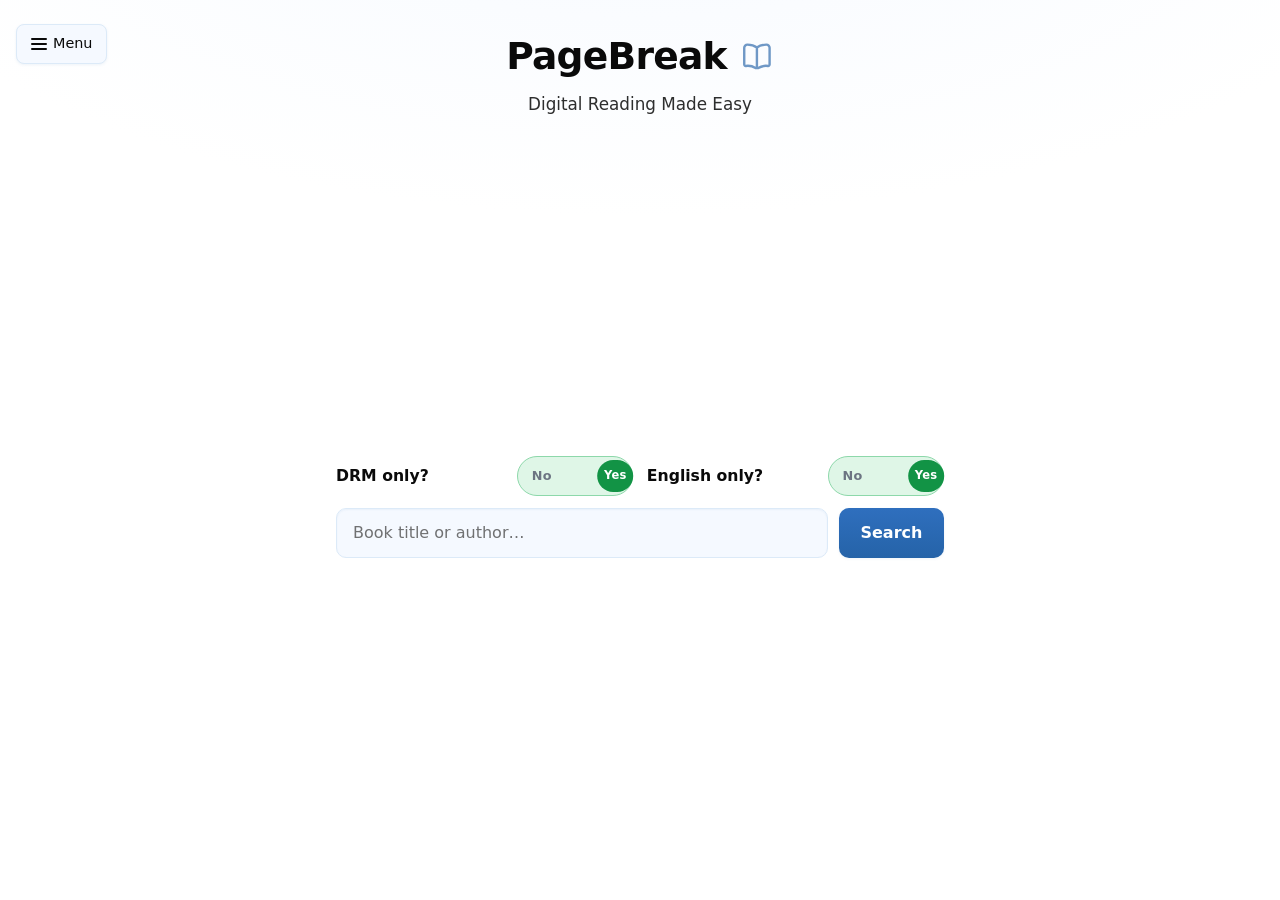
<file: index.html>
<!doctype html>
<html lang="en">
  <head>
    <meta charset="UTF-8" />
    <meta name="viewport" content="width=device-width, initial-scale=1.0" />
    <title>PageBreak — Digital Reading Made Easy</title>
    <link rel="stylesheet" href="styles.css" />
  </head>
  <body>
    <div class="page-shell">
      <header class="site-header">
        <div class="nav-wrap">
          <nav class="nav-menu" aria-label="Main">
            <button type="button" class="menu-toggle" aria-expanded="false" aria-haspopup="true" aria-controls="site-menu">
              <span class="menu-icon" aria-hidden="true"></span>
              Menu
            </button>
            <ul id="site-menu" class="dropdown" role="menu">
              <li role="none"><a href="index.html" role="menuitem" aria-current="page">Search Books</a></li>
              <li role="none"><a href="about.html" role="menuitem">About Us</a></li>
              <li role="none"><a href="reading-list.html" role="menuitem">Load Reading List</a></li>
              <li role="none"><a href="contact.html" role="menuitem">Contact</a></li>
            </ul>
          </nav>
        </div>
        <div class="brand">
          <h1 class="brand-title">
            PageBreak
            <span class="brand-mark" aria-hidden="true">
              <svg viewBox="0 0 24 24" role="img" focusable="false">
                <path
                  d="M12 5.25c-1.9-1.45-3.95-2.05-6.75-2.05A2.25 2.25 0 0 0 3 5.45v11.9a1 1 0 0 0 1.15.98c2.6-.38 4.69.15 6.85 1.52m1-14.6c1.9-1.45 3.95-2.05 6.75-2.05A2.25 2.25 0 0 1 21 5.45v11.9a1 1 0 0 1-1.15.98c-2.6-.38-4.69.15-6.85 1.52m-1-14.6v14.6"
                  fill="none"
                  stroke="currentColor"
                  stroke-width="1.7"
                  stroke-linecap="round"
                  stroke-linejoin="round"
                ></path>
              </svg>
            </span>
          </h1>
          <p class="brand-tagline">Digital Reading Made Easy</p>
        </div>
      </header>

      <main class="main-search">
        <div class="search-filter-toggles" aria-label="Search filters">
          <div class="drm-filter" aria-label="DRM filter">
            <p class="drm-filter__label">DRM only?</p>
            <div class="drm-toggle drm-toggle--yes" role="switch" aria-checked="true" aria-disabled="true">
              <span class="drm-toggle__option drm-toggle__option--no">No</span>
              <span class="drm-toggle__thumb" aria-hidden="true">Yes</span>
            </div>
          </div>
          <div class="drm-filter" aria-label="English only filter">
            <p class="drm-filter__label">English only?</p>
            <div class="drm-toggle drm-toggle--yes" role="switch" aria-checked="true" aria-disabled="true">
              <span class="drm-toggle__option drm-toggle__option--no">No</span>
              <span class="drm-toggle__thumb" aria-hidden="true">Yes</span>
            </div>
          </div>
        </div>
        <form class="search-form" action="#" method="get" role="search" aria-label="Search books">
          <input
            type="search"
            name="q"
            id="book-search"
            placeholder="Book title or author…"
            autocomplete="off"
            aria-label="Book title or author"
          />
          <button type="submit">Search</button>
        </form>
        <section id="search-results" aria-live="polite"></section>
      </main>
    </div>
    <script src="nav.js"></script>
    <script src="search.js"></script>
  </body>
</html>
</file>
<file: styles.css>
:root {
  font-family: system-ui, -apple-system, "Segoe UI", Roboto, Helvetica, Arial, sans-serif;
  line-height: 1.5;
  --text: #0a0a0a;
  --blue-50: #f5f9ff;
  --blue-100: #e8f1fc;
  --blue-150: #dceaf8;
  --blue-200: #c5daf3;
  --blue-400: #5b8bd4;
  --blue-600: #2f6fbe;
  --blue-700: #2563a8;
  --shadow: 0 1px 3px rgba(37, 99, 168, 0.08);
  --green-100: #dff6e7;
  --green-300: #8dd8aa;
  --green-600: #129345;
  --gray-100: #eceff3;
  --gray-300: #c6ccd5;
  --gray-500: #8e97a6;
}

*,
*::before,
*::after {
  box-sizing: border-box;
}

body {
  margin: 0;
  min-height: 100vh;
  color: var(--text);
  background: #fff;
  background-image: radial-gradient(ellipse 120% 80% at 50% -20%, var(--blue-50), #fff 55%);
}

/* ——— Nav ——— */
.nav-menu {
  position: relative;
  display: inline-block;
}

.menu-toggle {
  display: inline-flex;
  align-items: center;
  gap: 0.4rem;
  padding: 0.5rem 0.85rem;
  font: inherit;
  font-size: 0.9rem;
  font-weight: 500;
  color: var(--text);
  background: var(--blue-50);
  border: 1px solid var(--blue-150);
  border-radius: 8px;
  cursor: pointer;
  box-shadow: var(--shadow);
  transition: background 0.15s ease, border-color 0.15s ease;
}

.menu-toggle:hover {
  background: var(--blue-100);
  border-color: var(--blue-200);
}

.menu-toggle:focus-visible {
  outline: 2px solid var(--blue-600);
  outline-offset: 2px;
}

.menu-toggle .menu-icon {
  display: inline-block;
  width: 1rem;
  height: 2px;
  background: currentColor;
  border-radius: 1px;
  box-shadow: 0 -5px 0 currentColor, 0 5px 0 currentColor;
}

.dropdown {
  position: absolute;
  left: 0;
  top: calc(100% + 6px);
  min-width: 13rem;
  margin: 0;
  padding: 0.35rem 0;
  list-style: none;
  background: #fff;
  border: 1px solid var(--blue-150);
  border-radius: 10px;
  box-shadow: 0 8px 24px rgba(37, 99, 168, 0.12);
  opacity: 0;
  visibility: hidden;
  transform: translateY(-6px);
  transition: opacity 0.18s ease, transform 0.18s ease, visibility 0.18s;
  z-index: 50;
}

.nav-menu:hover .dropdown,
.nav-menu:focus-within .dropdown,
.nav-menu.is-open .dropdown {
  opacity: 1;
  visibility: visible;
  transform: translateY(0);
}

.dropdown a {
  display: block;
  padding: 0.55rem 1rem;
  color: var(--text);
  text-decoration: none;
  font-size: 0.95rem;
  transition: background 0.12s ease;
}

.dropdown a:hover,
.dropdown a:focus-visible {
  background: var(--blue-50);
  outline: none;
}

.dropdown a[aria-current="page"] {
  background: var(--blue-100);
  font-weight: 600;
}

/* ——— Home header ——— */
.site-header {
  position: relative;
  padding: 1.5rem 1rem 2rem;
  text-align: center;
}

.site-header .nav-wrap {
  position: absolute;
  left: 1rem;
  top: 1.5rem;
}

.brand {
  margin: 0 auto;
  max-width: 36rem;
  padding-top: 0.25rem;
}

.brand-title {
  margin: 0;
  font-size: clamp(1.85rem, 4vw, 2.35rem);
  font-weight: 700;
  letter-spacing: -0.02em;
  color: var(--text);
  display: inline-flex;
  align-items: center;
  gap: 0.35em;
}

.brand-mark {
  display: inline-flex;
  align-items: center;
  justify-content: center;
  width: 0.9em;
  height: 0.9em;
  color: var(--blue-700);
  opacity: 0.65;
  transform: translateY(0.03em);
}

.brand-mark svg {
  width: 100%;
  height: 100%;
}

.brand-tagline {
  margin: 0.5rem 0 0;
  font-size: 1.05rem;
  font-weight: 500;
  color: var(--text);
  opacity: 0.85;
}

/* ——— Search ——— */
.main-search {
  display: flex;
  flex-direction: column;
  align-items: center;
  justify-content: center;
  flex: 1;
  padding: 2rem 1rem 3rem;
  min-height: min(50vh, 420px);
}

.search-filter-toggles {
  width: 100%;
  max-width: 38rem;
  margin-bottom: 0.75rem;
  display: flex;
  flex-wrap: wrap;
  gap: 0.85rem;
}

.drm-filter {
  flex: 1 1 18rem;
  min-width: 16rem;
  display: flex;
  align-items: center;
  justify-content: space-between;
  gap: 1rem;
}

.drm-filter__label {
  margin: 0;
  font-size: 0.98rem;
  font-weight: 600;
}

.drm-toggle {
  position: relative;
  width: 7.25rem;
  height: 2.5rem;
  padding: 0 0.85rem;
  border-radius: 999px;
  border: 1px solid var(--gray-300);
  background: var(--gray-100);
  display: flex;
  align-items: center;
  justify-content: space-between;
  user-select: none;
  pointer-events: none;
}

.drm-toggle__option {
  font-size: 0.8rem;
  font-weight: 700;
  letter-spacing: 0.01em;
  z-index: 1;
}

.drm-toggle__option--no {
  color: #6c7482;
}

.drm-toggle__option--yes {
  color: var(--green-600);
}

.drm-toggle__thumb {
  position: absolute;
  top: 50%;
  left: 0.24rem;
  width: 2.25rem;
  height: 2rem;
  border-radius: 999px;
  display: inline-flex;
  align-items: center;
  justify-content: center;
  font-size: 0.72rem;
  font-weight: 800;
  line-height: 1;
  letter-spacing: 0.01em;
  color: #fff;
  background: var(--gray-500);
  transform: translate(0, -50%);
  transition: transform 0.2s ease, background-color 0.2s ease;
}

.drm-toggle--yes {
  border-color: var(--green-300);
  background: var(--green-100);
}

.drm-toggle--yes .drm-toggle__thumb {
  background: var(--green-600);
  transform: translate(4.7rem, -50%);
}

.drm-toggle--no {
  border-color: var(--gray-300);
  background: var(--gray-100);
}

.drm-toggle--no .drm-toggle__thumb {
  background: var(--gray-500);
  transform: translate(0, -50%);
}

.search-form {
  display: flex;
  flex-wrap: wrap;
  align-items: stretch;
  justify-content: center;
  gap: 0.65rem;
  width: 100%;
  max-width: 38rem;
}

.search-form input[type="search"] {
  flex: 1 1 200px;
  min-width: 0;
  padding: 0.75rem 1rem;
  font: inherit;
  font-size: 1rem;
  color: var(--text);
  background: var(--blue-50);
  border: 1px solid var(--blue-150);
  border-radius: 10px;
  box-shadow: inset 0 1px 2px rgba(37, 99, 168, 0.06);
}

.search-form input[type="search"]::placeholder {
  color: #444;
  opacity: 0.75;
}

.search-form input[type="search"]:focus {
  outline: none;
  border-color: var(--blue-400);
  background: #fff;
  box-shadow: inset 0 1px 2px rgba(37, 99, 168, 0.06), 0 0 0 3px var(--blue-100);
}

.search-form button[type="submit"] {
  padding: 0.75rem 1.35rem;
  font: inherit;
  font-size: 1rem;
  font-weight: 600;
  color: #fff;
  background: linear-gradient(180deg, var(--blue-600), var(--blue-700));
  border: none;
  border-radius: 10px;
  cursor: pointer;
  box-shadow: var(--shadow);
  transition: filter 0.15s ease, transform 0.1s ease;
}

.search-form button[type="submit"]:hover {
  filter: brightness(1.05);
}

.search-form button[type="submit"]:active {
  transform: translateY(1px);
}

.search-form button[type="submit"]:focus-visible {
  outline: 2px solid var(--blue-600);
  outline-offset: 2px;
}

#search-results {
  width: 100%;
  max-width: 60rem;
  margin-top: 1.25rem;
}

.results-table-wrap {
  width: 100%;
  overflow-x: auto;
  border: 1px solid var(--blue-150);
  border-radius: 10px;
  background: #fff;
  box-shadow: var(--shadow);
}

.results-table {
  width: 100%;
  border-collapse: collapse;
  min-width: 42rem;
}

.results-table th,
.results-table td {
  text-align: left;
  padding: 0.75rem 0.85rem;
  border-bottom: 1px solid var(--blue-100);
  vertical-align: top;
}

.results-table th {
  background: var(--blue-50);
  font-size: 0.9rem;
  font-weight: 600;
}

.results-table tbody tr:last-child td {
  border-bottom: none;
}

.results-table a {
  color: var(--blue-700);
  font-weight: 500;
}

.results-table a:hover {
  text-decoration: none;
}

.results-back-button {
  margin: 0 0 0.6rem;
  padding: 0.5rem 0.8rem;
  font: inherit;
  font-size: 0.92rem;
  font-weight: 600;
  color: var(--blue-700);
  background: var(--blue-50);
  border: 1px solid var(--blue-200);
  border-radius: 8px;
  cursor: pointer;
}

.results-back-button:hover {
  background: var(--blue-100);
}

.results-back-button:focus-visible {
  outline: 2px solid var(--blue-600);
  outline-offset: 2px;
}

/* ——— Page shell ——— */
.page-shell {
  min-height: 100vh;
  display: flex;
  flex-direction: column;
}

/* ——— Subpages ——— */
.subpage-header {
  display: flex;
  align-items: center;
  gap: 1rem;
  flex-wrap: wrap;
  padding: 1.25rem 1rem;
  border-bottom: 1px solid var(--blue-100);
  background: linear-gradient(180deg, var(--blue-50), #fff);
}

.subpage-header .page-title {
  margin: 0;
  font-size: 1.35rem;
  font-weight: 700;
  color: var(--text);
}

.subpage-main {
  flex: 1;
  padding: 1.5rem 1rem;
}
</file>
